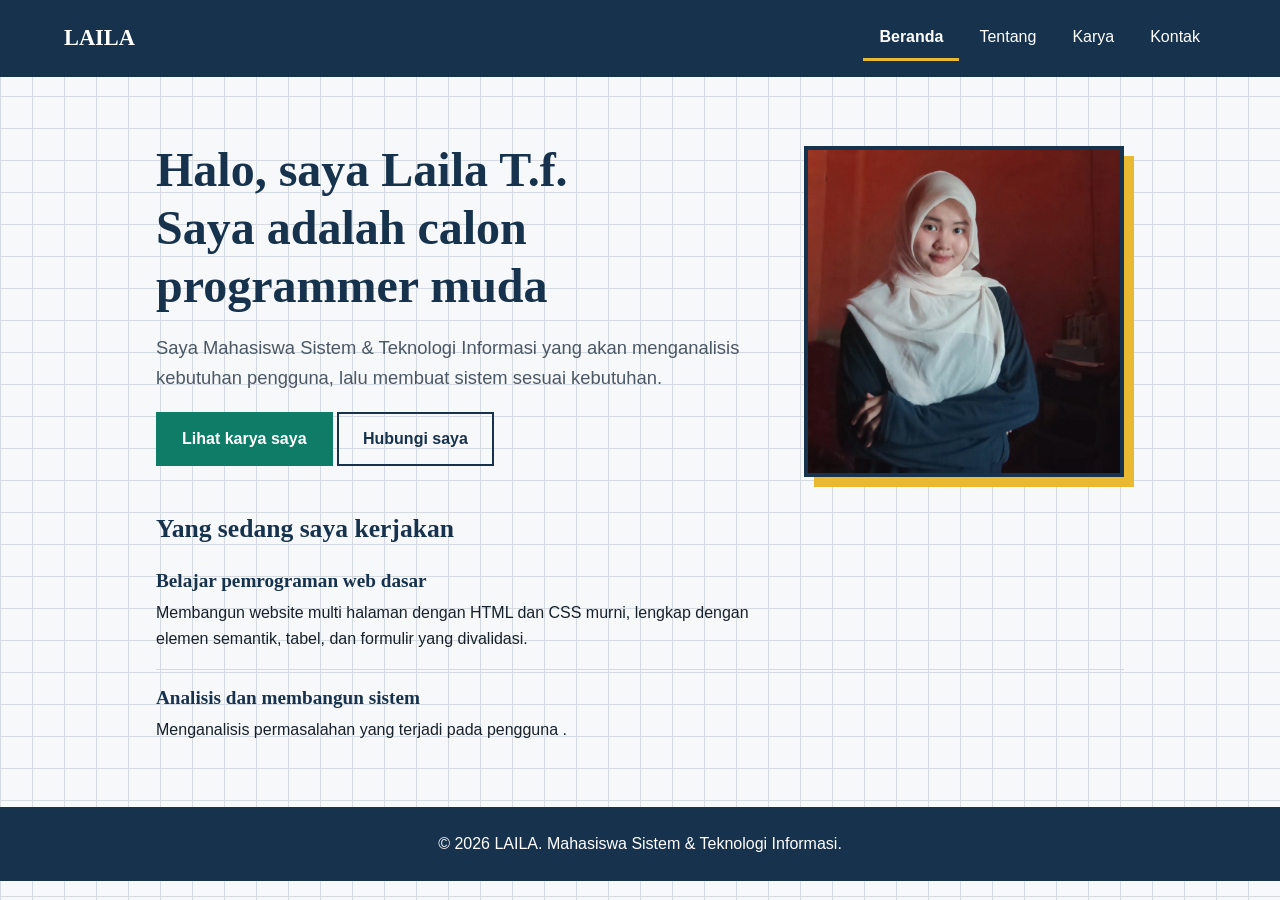
<file: index.html>
<!DOCTYPE html>
<html lang="id">
<head>
  <meta charset="UTF-8">
  <meta name="viewport" content="width=device-width, initial-scale=1.0">
  <title>Beranda - Portofolio Laila</title>
  <link rel="stylesheet" href="css/style.css">
</head>
<body>
  <header class="site-header">
    <a class="brand" href="index.html">LAILA</a>
    <nav aria-label="Navigasi utama">
      <ul>
        <li><a href="index.html" aria-current="page">Beranda</a></li>
        <li><a href="tentang.html">Tentang</a></li>
        <li><a href="katalog.html">Karya</a></li>
        <li><a href="kontak.html">Kontak</a></li>
      </ul>
    </nav>
  </header>
  <main>
    <section class="hero">
      <div>
        <h1>Halo, saya Laila T.f.<br> Saya adalah calon programmer muda</h1>
        <p class="lead">Saya Mahasiswa Sistem & Teknologi Informasi yang akan menganalisis kebutuhan pengguna, lalu membuat sistem sesuai kebutuhan.</p>
        <p><a class="btn" href="katalog.html">Lihat karya saya</a> <a class="btn btn-line" href="kontak.html">Hubungi saya</a></p>
      </div>
      <img src="img/F1.jpg" width="320" height="320" alt="foto wanita berkurudung dengan warna cream">
    </section>
    <section class="panel">
      <h2>Yang sedang saya kerjakan</h2>
      <article class="item">
        <h3>Belajar pemrograman web dasar</h3>
        <p>Membangun website multi halaman dengan HTML dan CSS murni, lengkap dengan elemen semantik, tabel, dan formulir yang divalidasi.</p>
      </article>
      <article class="item">
        <h3>Analisis dan membangun sistem</h3>
        <p>Menganalisis permasalahan yang terjadi pada pengguna .</p>
      </article>
    </section>
  </main>
  <footer class="site-footer">
    <p>&copy; 2026 LAILA. Mahasiswa Sistem & Teknologi Informasi.</p>
  </footer>
</body>
</html>
</file>
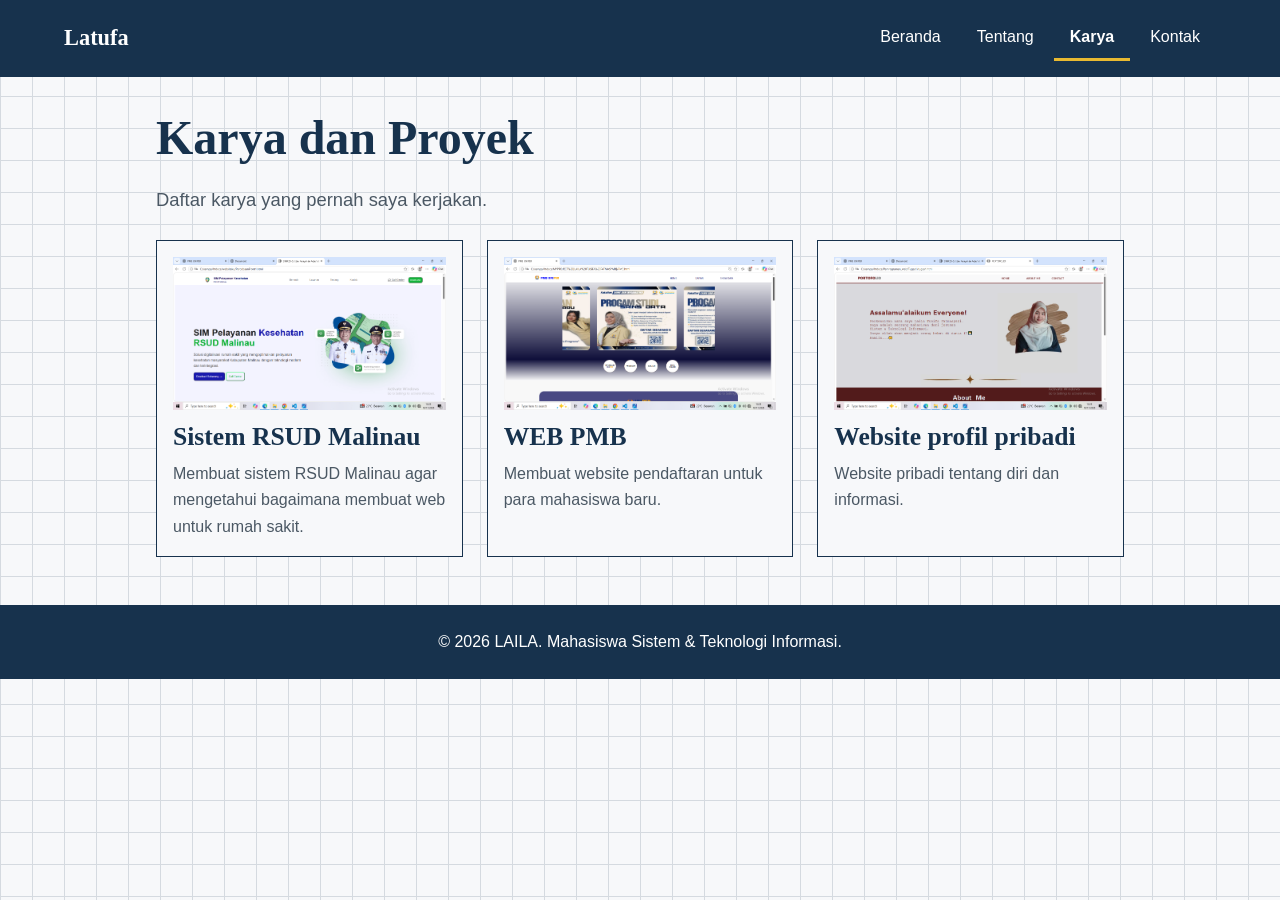
<file: katalog.html>
<!DOCTYPE html>
<html lang="id">
<head>
  <meta charset="UTF-8">
  <meta name="viewport" content="width=device-width, initial-scale=1.0">
  <title>Katalog - Portofolio LAILA</title>
  <link rel="stylesheet" href="css/style.css">
</head>
<body>
  <header class="site-header">
    <a class="brand" href="index.html">Latufa</a>
    <nav aria-label="Navigasi utama">
      <ul>
        <li><a href="index.html">Beranda</a></li>
        <li><a href="tentang.html">Tentang</a></li>
        <li><a href="katalog.html" aria-current="page">Karya</a></li>
        <li><a href="kontak.html">Kontak</a></li>
      </ul>
    </nav>
  </header>

  <main>
    <section class="panel">
      <h1>Karya dan Proyek</h1>
      <p class="lead">Daftar karya yang pernah saya kerjakan.</p>
      
      <div class="grid">
        <article class="card">
          <img src="img/F2.png" width="480" height="270" alt="Tampilan antarmuka Sistem Informasi RSUD Malinau">
          <h2>Sistem RSUD Malinau</h2>
          <p>Membuat sistem RSUD Malinau agar mengetahui bagaimana membuat web untuk rumah sakit.</p>
        </article>

        <article class="card">
          <img src="img/F3.png" width="480" height="270" alt="Tampilan halaman pendaftaran Website PMB mahasiswa baru">
          <h2>WEB PMB</h2>
          <p>Membuat website pendaftaran untuk para mahasiswa baru.</p>
        </article>

        <article class="card">
          <img src="img/F4.png" width="480" height="270" alt="Tampilan halaman beranda website profil pribadi Laila">
          <h2>Website profil pribadi</h2>
          <p>Website pribadi tentang diri dan informasi.</p>
        </article>
      </div>
    </section>
  </main>

  <footer class="site-footer">
    <p>&copy; 2026 LAILA. Mahasiswa Sistem & Teknologi Informasi.</p>
  </footer>
</body>
</html>
</file>
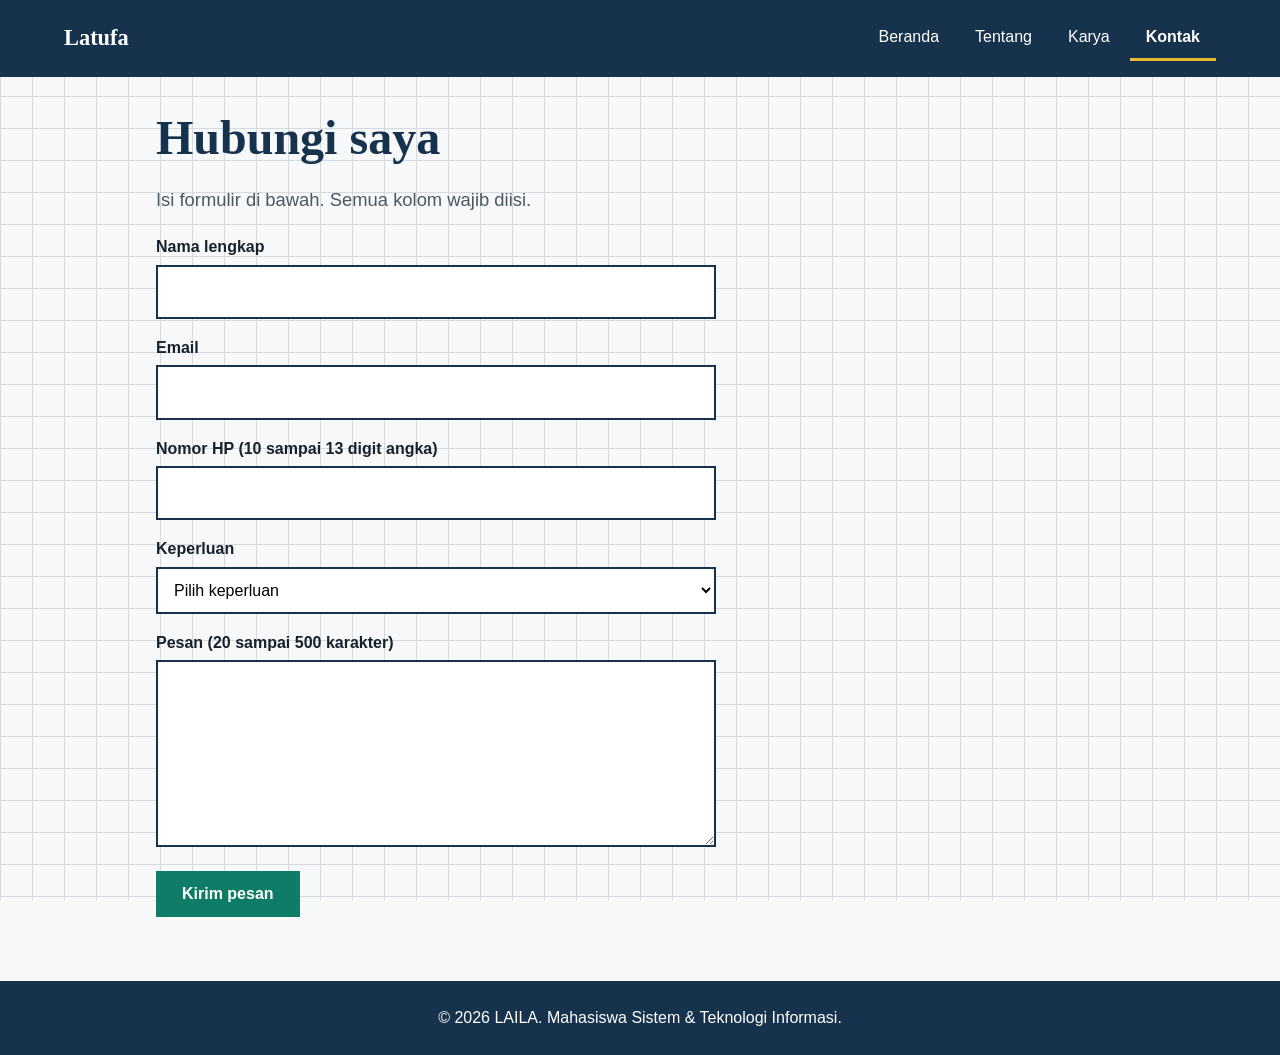
<file: kontak.html>
<!DOCTYPE html>
<html lang="id">
<head>
  <meta charset="UTF-8">
  <meta name="viewport" content="width=device-width, initial-scale=1.0">
  <title>Kontak - Portofolio Latufa</title>
  <link rel="stylesheet" href="css/style.css">
</head>
<body>
  <header class="site-header">
    <a class="brand" href="index.html">Latufa</a>
    <nav aria-label="Navigasi utama">
      <ul>
        <li><a href="index.html">Beranda</a></li>
        <li><a href="tentang.html">Tentang</a></li>
        <li><a href="katalog.html">Karya</a></li>
        <li><a href="kontak.html" aria-current="page">Kontak</a></li>
      </ul>
    </nav>
  </header>
  <main>
    <section class="panel">
      <h1>Hubungi saya</h1>
      <p class="lead">Isi formulir di bawah. Semua kolom wajib diisi.</p>
      <form action="#" method="post">
        <p>
          <label for="nama">Nama lengkap</label>
          <input type="text" id="nama" name="nama" required autocomplete="name">
        </p>
        <p>
          <label for="email">Email</label>
          <input type="email" id="email" name="email" required autocomplete="email">
        </p>
        <p>
          <label for="hp">Nomor HP (10 sampai 13 digit angka)</label>
          <input type="tel" id="hp" name="hp" required pattern="[0-9]{10,13}" inputmode="numeric" title="Isi 10 sampai 13 digit angka, tanpa spasi atau tanda hubung" autocomplete="tel">
        </p>
        <p>
          <label for="keperluan">Keperluan</label>
          <select id="keperluan" name="keperluan" required>
            <option value="">Pilih keperluan</option>
            <option value="kolaborasi">Ajakan kolaborasi proyek</option>
            <option value="magang">Peluang magang atau kerja</option>
            <option value="tanya">Pertanyaan tentang karya</option>
            <option value="lainnya">Lainnya</option>
          </select>
        </p>
        <p>
          <label for="pesan">Pesan (20 sampai 500 karakter)</label>
          <textarea id="pesan" name="pesan" rows="6" required minlength="20" maxlength="500"></textarea>
        </p>
        <p><button class="btn" type="submit">Kirim pesan</button></p>
      </form>
    </section>
  </main>
  <footer class="site-footer">
    <p>&copy; 2026 LAILA. Mahasiswa Sistem & Teknologi Informasi.</p>
  </footer>
</body>
</html>
</file>
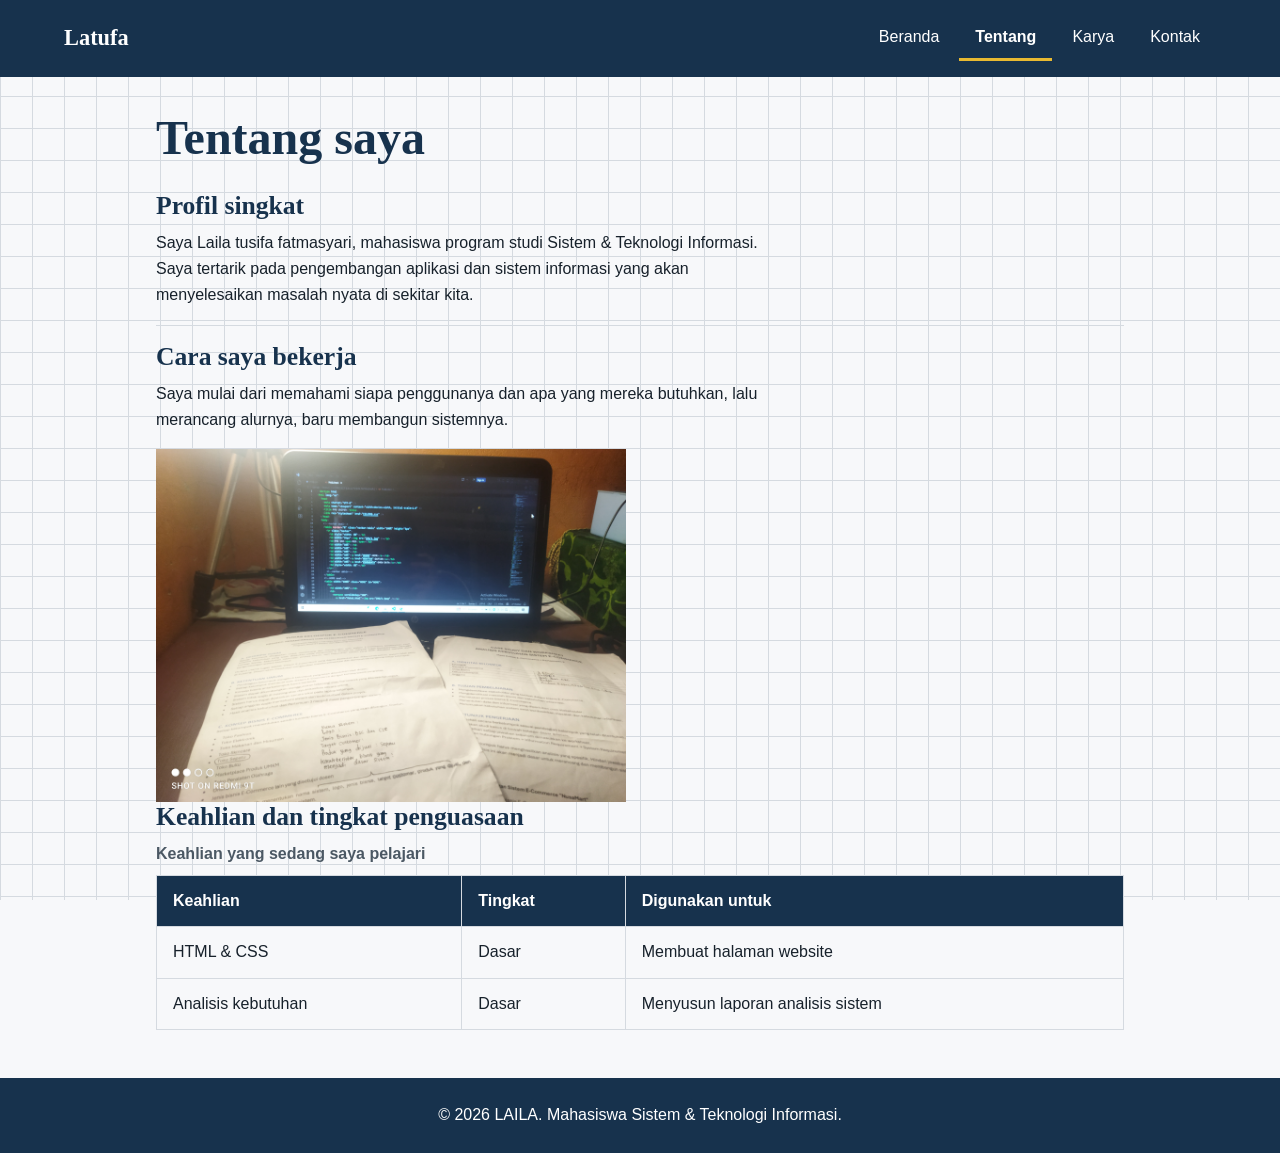
<file: tentang.html>
<!DOCTYPE html>
<html lang="id">
<head>
  <meta charset="UTF-8">
  <meta name="viewport" content="width=device-width, initial-scale=1.0">
  <title>Tentang - Portofolio Latufa</title>
  <link rel="stylesheet" href="css/style.css">
</head>
<body>
  <header class="site-header">
    <a class="brand" href="index.html">Latufa</a>
    <nav aria-label="Navigasi utama">
      <ul>
        <li><a href="index.html">Beranda</a></li>
        <li><a href="tentang.html" aria-current="page">Tentang</a></li>
        <li><a href="katalog.html">Karya</a></li>
        <li><a href="kontak.html">Kontak</a></li>
      </ul>
    </nav>
  </header>
  <main>
    <section class="panel">
      <h1>Tentang saya</h1>
      <article class="item">
        <h2>Profil singkat</h2>
        <p>Saya Laila tusifa fatmasyari, mahasiswa program studi Sistem & Teknologi Informasi. 
          Saya tertarik pada pengembangan aplikasi dan sistem informasi yang akan menyelesaikan masalah nyata di sekitar kita.</p>
      </article>
      <article class="item">
        <h2>Cara saya bekerja</h2>
        <p>Saya mulai dari memahami siapa penggunanya dan apa yang mereka butuhkan, 
          lalu merancang alurnya, baru membangun sistemnya.</p>
      </article>
      <img src="img/F.jpg" width="470" height="300" alt="Ilustrasi laptop dan buku catatan di atas meja belajar">
    </section>
    <section class="panel">
      <h2>Keahlian dan tingkat penguasaan</h2>
      <div class="table-wrap">
        <table>
          <caption>Keahlian yang sedang saya pelajari</caption>
          <thead>
            <tr><th scope="col">Keahlian</th><th scope="col">Tingkat</th><th scope="col">Digunakan untuk</th></tr>
          </thead>
          <tbody>
            <tr><td>HTML & CSS</td><td>Dasar</td><td>Membuat halaman website</td></tr>
            <tr><td>Analisis kebutuhan</td><td>Dasar</td><td>Menyusun laporan analisis sistem</td></tr>
          </tbody>
        </table>
      </div>
    </section>
  </main>
  <footer class="site-footer">
    <p>&copy; 2026 LAILA. Mahasiswa Sistem & Teknologi Informasi.</p>
  </footer>
</body>
</html>
</file>
<file: css/style.css>
:root {
  /* Warna */
  --color-bg: #F7F8FA;
  --color-surface: #FFFFFF;
  --color-ink: #17212B;
  --color-muted: #4B5864;
  --color-primary: #17324D;
  --color-accent: #0E7C66;
  --color-highlight: #E8B931;
  --color-line: #D5DAE0;
  --color-error: #B3261E;

  /* Font */
  --font-body: "Segoe UI", Roboto, Helvetica, Arial, sans-serif;
  --font-heading: Georgia, "Times New Roman", serif;

  /* Ukuran teks */
  --text-base: 1rem;
  --text-lead: 1.15rem;
  --text-h3: 1.2rem;
  --text-h2: 1.6rem;
  --text-h1: clamp(1.9rem, 4.5vw, 3rem);

  /* Jarak */
  --space-1: 0.25rem;
  --space-2: 0.5rem;
  --space-3: 0.75rem;
  --space-4: 1rem;
  --space-5: 1.5rem;
  --space-6: 2rem;
  --space-7: 3rem;

  /* Garis dan ukuran */
  --border: 2px solid var(--color-primary);
  --border-thin: 1px solid var(--color-line);
  --border-accent-width: 10px;
  --width-content: 1000px;
  --width-text: 70ch;
  --grid-size: 32px;
}


/* ---------- 2. RESET DAN DASAR ---------- */
*,
*::before,
*::after {
  box-sizing: border-box;
}

html {
  scroll-behavior: smooth;
}

body {
  margin: 0;
  font-family: var(--font-body);
  font-size: var(--text-base);
  line-height: 1.65;
  color: var(--color-ink);
  background-color: var(--color-bg);
  background-image:
    linear-gradient(var(--color-line) 1px, transparent 1px),
    linear-gradient(90deg, var(--color-line) 1px, transparent 1px);
  background-size: var(--grid-size) var(--grid-size);
  background-attachment: fixed;
}

img {
  display: block;
  max-width: 100%;
  height: auto;
}

a {
  color: var(--color-accent);
}


/* ---------- 3. TIPOGRAFI ---------- */
h1,
h2,
h3 {
  margin: 0 0 var(--space-2);
  font-family: var(--font-heading);
  line-height: 1.2;
  color: var(--color-primary);
}

h1 { font-size: var(--text-h1); }
h2 { font-size: var(--text-h2); }
h3 { font-size: var(--text-h3); }

.lead {
  max-width: 60ch;
  font-size: var(--text-lead);
  color: var(--color-muted);
}


/* ---------- 4. TATA LETAK ---------- */
main {
  max-width: var(--width-content);
  margin: 0 auto;
  padding: var(--space-6) var(--space-4) var(--space-7);
}

.hero {
  display: grid;
  grid-template-columns: 1fr 320px;
  gap: var(--space-6);
  align-items: center;
  padding: var(--space-6) 0;
}

.hero img {
  margin-left: auto;
  border: 4px solid var(--color-primary);
  box-shadow: 10px 10px 0 var(--color-highlight);
}

.grid {
  display: grid;
  grid-template-columns: repeat(auto-fit, minmax(250px, 1fr));
  gap: var(--space-5);
  margin-top: var(--space-5);
}


/* ---------- 5. KOMPONEN ---------- */

/* 5.1 Header dan navigasi */
.site-header {
  display: flex;
  flex-wrap: wrap;
  align-items: center;
  justify-content: space-between;
  gap: var(--space-3) var(--space-6);
  padding: var(--space-4) clamp(1rem, 5vw, 4rem);
  background-color: var(--color-primary);
}

.brand {
  font-family: var(--font-heading);
  font-size: 1.4rem;
  font-weight: 700;
  color: #FFFFFF;
  text-decoration: none;
}

.site-header ul {
  display: flex;
  flex-wrap: wrap;
  gap: var(--space-1);
  margin: 0;
  padding: 0;
  list-style: none;
}

.site-header nav a {
  display: block;
  padding: var(--space-2) var(--space-4);
  color: #FFFFFF;
  text-decoration: none;
  border-bottom: 3px solid transparent;
}

.site-header nav a:hover,
.site-header nav a[aria-current="page"] {
  border-color: var(--color-highlight);
}

.site-header nav a[aria-current="page"] {
  font-weight: 600;
}

/* 5.2 Tombol */
.btn {
  display: inline-block;
  padding: var(--space-3) var(--space-5);
  font-family: inherit;
  font-size: var(--text-base);
  font-weight: 600;
  color: #FFFFFF;
  background-color: var(--color-accent);
  border: 2px solid var(--color-accent);
  text-decoration: none;
  cursor: pointer;
}

.btn:hover {
  background-color: var(--color-primary);
  border-color: var(--color-primary);
}

.btn-line {
  color: var(--color-primary);
  background-color: transparent;
  border-color: var(--color-primary);
}

.btn-line:hover {
  color: #FFFFFF;
}

/* 5.3 Panel dan item */

.item {
  padding: var(--space-4) 0;
  border-top: var(--border-thin);
}

.item:first-of-type {
  border-top: 0;
}

.item p {
  max-width: var(--width-text);
  margin: 0;
}

/* 5.4 Kartu proyek */
.card {
  padding: var(--space-4);
  background-color: var(--color-bg);
  border: 1px solid var(--color-primary);
}

.card img {
  width: 100%;
  margin-bottom: var(--space-3);
}

.card p {
  margin: 0;
  color: var(--color-muted);
}

/* 5.5 Tabel */
.table-wrap {
  overflow-x: auto;
}

table {
  width: 100%;
  min-width: 480px;
  border-collapse: collapse;
}

caption {
  padding-bottom: var(--space-2);
  font-weight: 600;
  text-align: left;
  color: var(--color-muted);
}

th,
td {
  padding: var(--space-3) var(--space-4);
  text-align: left;
  border: var(--border-thin);
}

thead th {
  color: #FFFFFF;
  background-color: var(--color-primary);
}

tbody tr:nth-child(even) {
  background-color: var(--color-bg);
}

/* 5.6 Formulir */
form p {
  margin: 0 0 var(--space-4);
}

label {
  display: block;
  margin-bottom: var(--space-1);
  font-weight: 600;
}

input,
select,
textarea {
  width: 100%;
  max-width: 560px;
  padding: var(--space-3);
  font: inherit;
  background-color: var(--color-surface);
  border: var(--border);
  border-radius: 0;
}

input:user-valid,
textarea:user-valid {
  border-color: var(--color-accent);
}

input:user-invalid,
select:user-invalid,
textarea:user-invalid {
  border-color: var(--color-error);
}

/* 5.7 Footer */
.site-footer {
  padding: var(--space-5) var(--space-4);
  text-align: center;
  color: #FFFFFF;
  background-color: var(--color-primary);
}

.site-footer p {
  margin: 0;
}


/* ---------- 6. RESPONSIF ---------- */
@media (max-width: 760px) {
  .hero {
    grid-template-columns: 1fr;
  }

  .hero img {
    width: 220px;
    margin-left: 0;
  }
}


/* ---------- 7. AKSESIBILITAS ---------- */
:focus-visible {
  outline: 3px solid var(--color-highlight);
  outline-offset: 3px;
}

@media (prefers-reduced-motion: reduce) {
  html {
    scroll-behavior: auto;
  }
}
</file>
